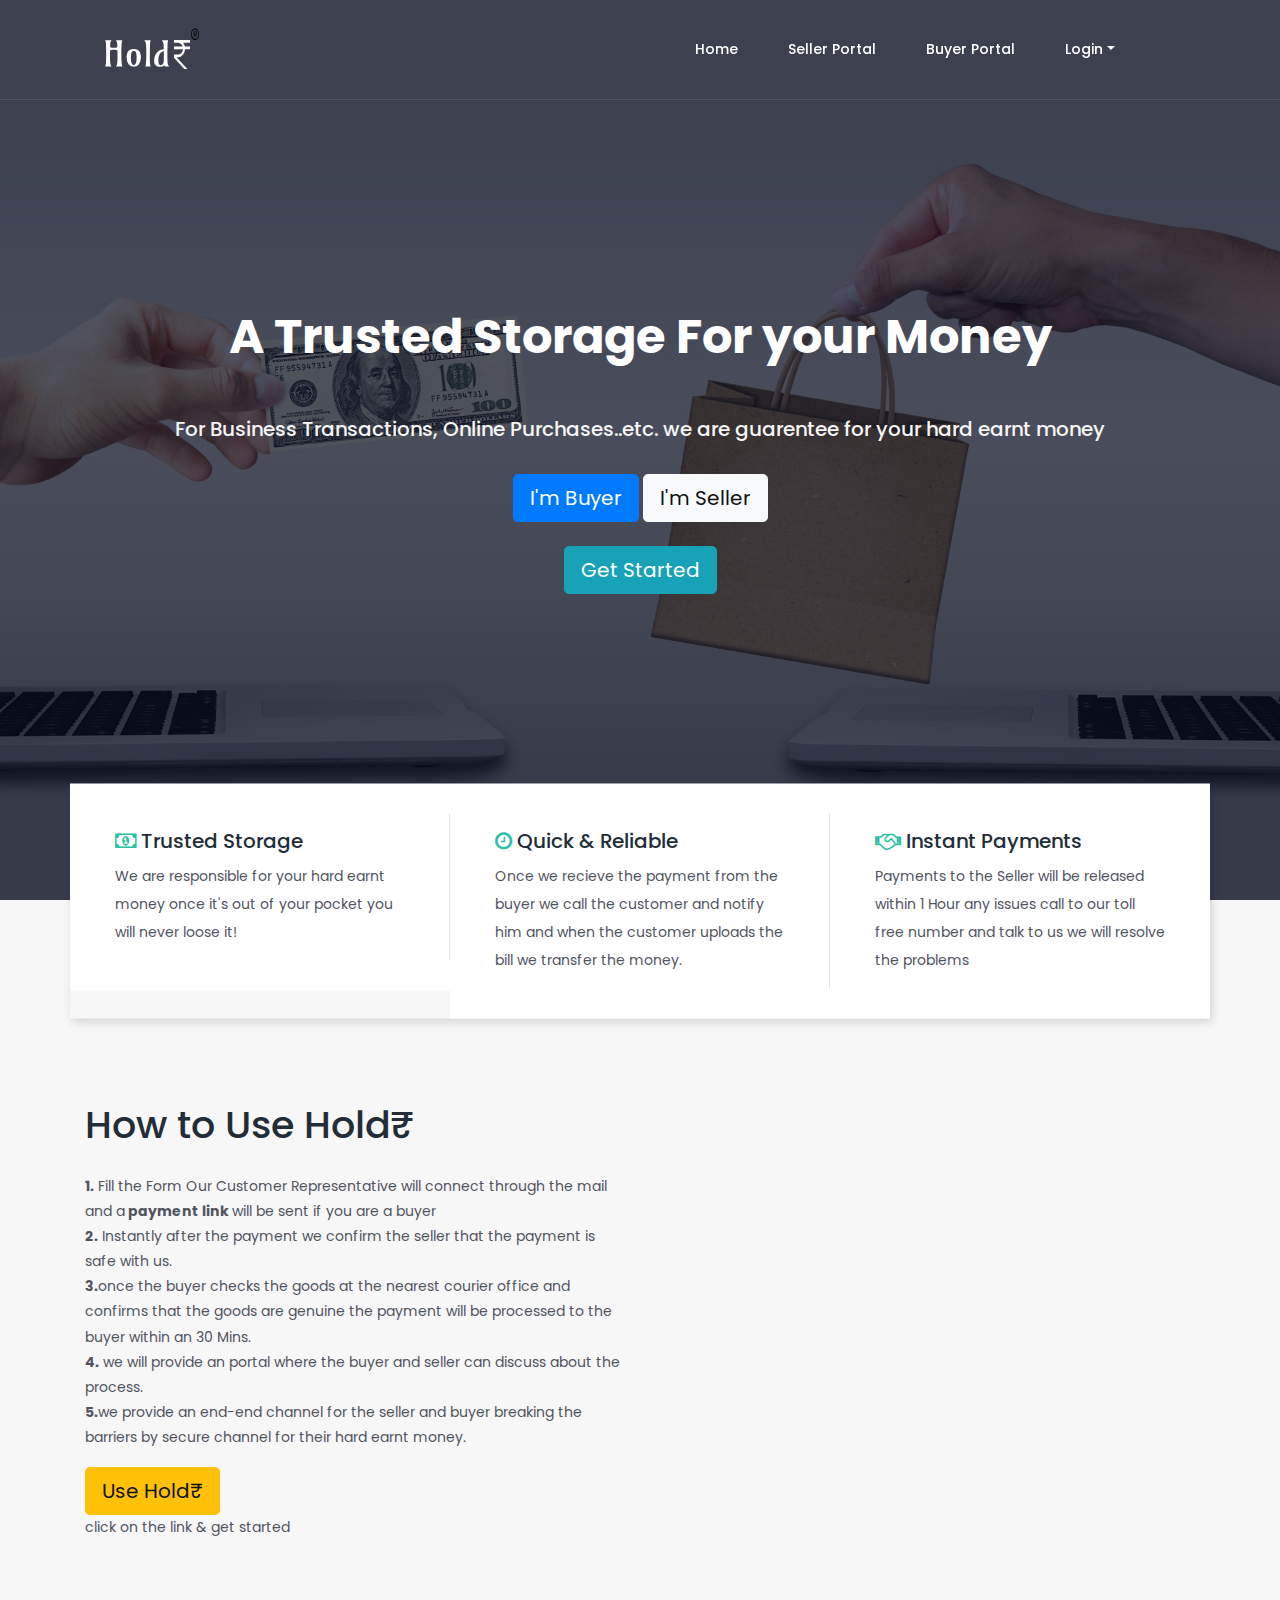
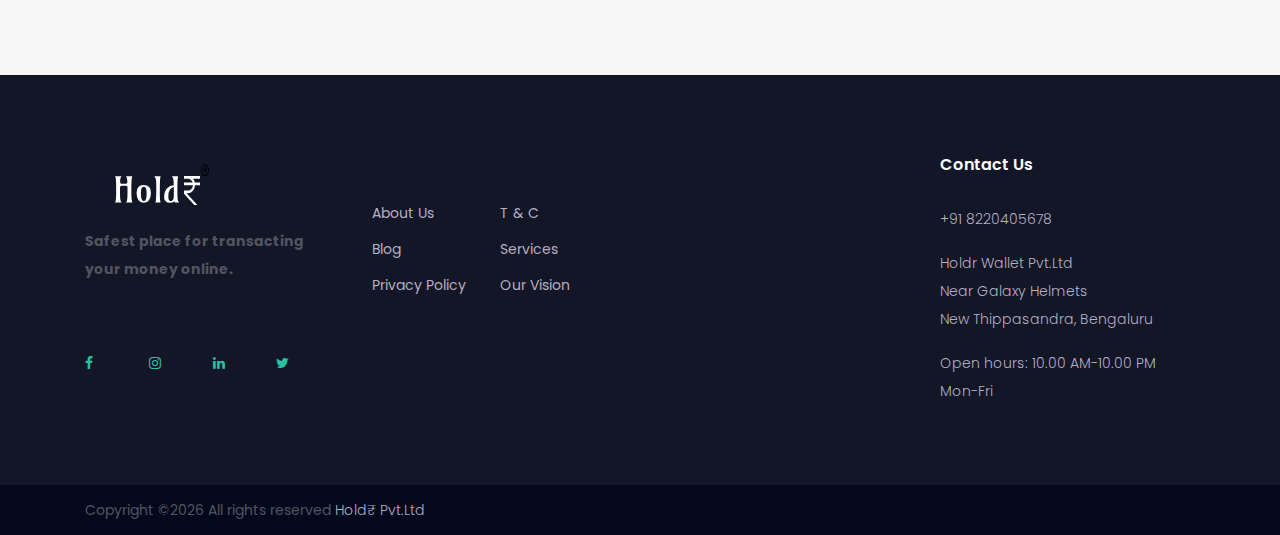
<file: index.html>
<!DOCTYPE html>
<html lang="en">

<head>
    <meta charset="UTF-8">
    <meta name="description" content="">
    <meta https-equiv="X-UA-Compatible" content="IE=edge">
    <meta name="viewport" content="width=device-width, initial-scale=1, shrink-to-fit=no">
    <!-- The above 4 meta tags *must* come first in the head; any other head content must come *after* these tags -->

    <!-- Title -->
    <title>Holdr - Safest Place for Transacting your Money Online</title>

    <!-- Favicon -->
    <link rel="icon" href="#">

    <!-- Core Stylesheet -->
    <link href="style.css" rel="stylesheet">

    <!-- Responsive CSS -->
    <link href="css/responsive/responsive.css" rel="stylesheet">

</head>

<body>
    <!-- Preloader Start -->
    <div id="preloader">
        <div class="loader">
            <span class="inner1"></span>
            <span class="inner2"></span>
            <span class="inner3"></span>
        </div>
    </div>

    <!-- Search Form Area -->
    <div class="fancy-search-form d-flex align-items-center">
        <div class="container-fluid">
            <div class="row">
                <div class="col-12">
                    <!-- Close Btn -->
                    <div class="search-close-btn" id="closeBtn">
                        <i class="ti-close" aria-hidden="true"></i>
                    </div>
                    <!-- Form -->
                    <form action="#" method="get">
                        <input type="search" name="fancySearch" id="search" placeholder="| Enter Your Search...">
                        <input type="submit" class="d-none" value="submit">
                    </form>
                </div>
            </div>
        </div>
    </div>

    <!-- ***** Header Area Start ***** -->
    <header class="header_area" id="header">
        <div class="container-fluid h-100">
            <div class="row h-100">
                <div class="col-12 h-100">
                    <nav class="h-100 navbar navbar-expand-lg align-items-center">
                        <a class="navbar-brand" href="index.html"><img src="img/logot.png"></a>
                        <button class="navbar-toggler" type="button" data-toggle="collapse" data-target="#fancyNav" aria-controls="fancyNav" aria-expanded="false" aria-label="Toggle navigation"><span class="ti-menu"></span></button>
                        <div class="collapse navbar-collapse" id="fancyNav">
                            <ul class="navbar-nav ml-auto">
                                <li class="nav-item active">
                                    <a class="nav-link" href="index.html">Home <span class="sr-only">(current)</span></a>
                                </li>
                                
                                <li class="nav-item">
                                    <a class="nav-link" href="./sellerportal.html">Seller Portal
                                    </a>
                                </li>
                                 <li class="nav-item">
                                    <a class="nav-link" href="./buyerportal.html">Buyer Portal
                                    </a>
                                </li>                                
                                <li class="nav-item dropdown">
                                    <a class="nav-link dropdown-toggle" href="#" id="navbarDropdown" role="button" data-toggle="dropdown" aria-haspopup="true" aria-expanded="false">Login</a>
                                    <div class="dropdown-menu" aria-labelledby="navbarDropdown">
                                        <a class="dropdown-item" href="#">Login</a>
                                        <a class="dropdown-item" href="#">Register</a>
                                    </div>
                                </li>
                                
                                <!--button  type="button" class="btn btn-info btn-sm">Get Started</button>

                            </ul>
                            <!-- Search & Shop Btn Area -->
                            <div class="fancy-search-and-shop-area">
                            </div>
                        </div>
                    </nav>
                </div>
            </div>
        </div>
    </header>
    <!-- ***** Header Area End ***** -->

    <!-- ***** Hero Area Start ***** -->
    <div class="fancy-hero-area bg-img bg-overlay animated-img" style="background-image: url(img/ecommerce-2140604.jpg) ;">
        <div class="container h-100">
            

                        <!-- Video Overview --
                        <div class="video-overview">
                            <a href="https://www.youtube.com/watch?v=f5BBJ4ySgpo" class="video--play--btn"><i class="fa fa-play" aria-hidden="true"></i> Watch The Overview</a>
                        </div> -->
            <div class="row h-100 align-items-center">
                <div class="col-12">
                    <div class="fancy-hero-content text-center">
                      <h2>A Trusted Storage For your Money </h2>
                          <h5 style="color:whitesmoke">For Business Transactions, Online Purchases..etc. we are guarentee for your hard earnt money</h5>
                        <br>
                        <a href="./buyerportal.html" class="btn btn-primary btn-lg">I'm Buyer</a>
                        <a href="./sellerportal.html" class="btn btn-light  btn-lg">I'm Seller</a><br><br>
                        <a href="started.html" class="w3-btn w3-black"><button class="btn btn-info btn-lg">Get Started</button>
</a>



                    </div>
                </div>
            </div>
        </div>
    </div>
    <!-- ***** Hero Area End ***** -->

    <!-- ***** Top Feature Area Start ***** -->
    <div class="fancy-top-features-area bg-gray">
        <div class="container">
            <div class="row">
                <div class="col-12">
                    <div class="fancy-top-features-content">
                        <div class="row no-gutters">
                            <div class="col-12 col-md-4">
                                <div class="single-top-feature">
                                    <h5><i class="fa fa-money" aria-hidden="true"></i> Trusted Storage</h5>
                                    <p>We are responsible for your hard earnt money once it's out of your pocket you will never loose it!</p>
                                </div>
                            </div>
                            <div class="col-12 col-md-4">
                                <div class="single-top-feature">
                                    <h5><i class="fa fa-clock-o" aria-hidden="true"></i> Quick & Reliable</h5>
                                    <p> Once we recieve the payment from the buyer we call the customer and notify him and when the customer uploads the bill we transfer the money.</p>
                                </div>
                            </div>
                            <div class="col-12 col-md-4">
                                <div class="single-top-feature">
                                    <h5><i class="fa fa-handshake-o" aria-hidden="true"></i> Instant Payments</h5>
                                    <p>Payments to the Seller will be released within 1 Hour any issues call to our toll free number and talk to us we will resolve the problems</p>
                                </div>
                            </div>
                        </div>
                    </div>
                </div>
            </div>
        </div>
    </div>
    <!-- ***** Top Feature Area End ***** -->
    

    <!-- ***** About Us Area Start ***** -->
    <section class="fancy-about-us-area bg-gray">
        <div class="container">
            <div class="row">
                <div class="col-12 col-lg-6">
                    <div class="about-us-text">
                        <h2>How to Use Hold₹</h2>
                        <p><b>1.</b>  Fill the Form Our Customer Representative will connect through the mail and a<b> payment link </b>  will be sent if you are a buyer<br>
                       <b>2.</b>  Instantly after the payment we confirm the seller that the payment is safe with us.
                            <br> 
                            <b>3.</b>once the buyer checks the goods at the nearest courier office and confirms that the goods are genuine the payment will be processed to the buyer within an 30 Mins.
                            <br><b>4.</b> we will provide an portal where the buyer and seller can discuss about the process.
                            <br><b>5.</b>we provide an end-end channel for the seller and buyer breaking the barriers by secure channel for their hard earnt money. 
                        </p>
                        <p></p>
                        <a href="started.html" class="btn btn-warning btn-lg">Use Hold₹</a>
                        <p>click on the link & get started</p>
                    </div>
                </div>

                <div class="col-12 col-lg-6">
                    <div class="about-us-thumb wow fadeInUp" data-wow-delay="0.5s">
                        <img src="img/banner.png" alt="">
                    </div>
                </div>
            </div>
        </div>
    </section>
    <!-- ***** About Us Area End ***** -->
    
        <!-- ***** Service Area Start ***** -->
    
 
    <!-- ***** Footer Area Start ***** -->
    <footer class="fancy-footer-area fancy-bg-dark">
        <div class="footer-content section-padding-80-50">
            <div class="container">
                <div class="row">
                    <!-- Footer Widget -->
                    <div class="col-12 col-sm-6 col-lg-3">
                        <img src="img/logot.png" align="left"><br><br><br>
                        <p><b>Safest place for transacting your money online.</b><br></p>
                        <br> 
                        <div class="footer-social-widegt d-flex align-items-center">
                                <a href="#"><i class="fa fa-facebook" aria-hidden="true"></i></a>
                                <a href="https://instagram.com/holdr.xyz/"><i class="fa fa-instagram" aria-hidden="true"></i></a>
                                <a href="#"><i class="fa fa-linkedin" aria-hidden="true"></i></a>
                                <a href="#"><i class="fa fa-twitter" aria-hidden="true"></i></a>
                            </div>
                    </div>
                    
                    
                    
                   
                    <!-- Footer Widget -->
                     <div class="col-12 col-sm-6 col-lg-3">
                        <div class="single-footer-widget">
                            <br><br>
                            <nav>
                                <ul>
                                    <li><a href="#"><i class="fa fa-angle-double-right" aria-hidden="true"></i> About Us</a></li>
                                    <li><a href="#"><i class="fa fa-angle-double-right" aria-hidden="true"></i> T & C</a></li>
                                    <li><a href="#"><i class="fa fa-angle-double-right" aria-hidden="true"></i> Blog</a></li>
                                    <li><a href="#"><i class="fa fa-angle-double-right" aria-hidden="true"></i> Services</a></li>
                                    <li><a href="#"><i class="fa fa-angle-double-right" aria-hidden="true"></i> Privacy Policy </a></li>
                                    <li><a href="#"><i class="fa fa-angle-double-right" aria-hidden="true"></i> Our Vision</a></li>
                                </ul>
                            </nav>
                        </div>
                    </div>
                    
                    
                    
                    <!-- Footer Widget -->
                   
                    <!-- Footer Widget -->
                     <div class="col-12 col-sm-6 col-lg-3">
                         <div class="single-footer-widget">
                             <br><br>
                            <nav>
                               
                            </nav>
                        </div>
                       
                    </div>
                    <div class="col-12 col-sm-6 col-lg-3">
                        <div class="single-footer-widget">
                            <h6>Contact Us</h6>
                            <p>+91 8220405678 <br>
                            </p>
                            <p>Holdr Wallet Pvt.Ltd<br>Near Galaxy Helmets<br> New Thippasandra, Bengaluru</p>
                            <p>Open hours: 10.00 AM-10.00 PM Mon-Fri</p>
                        </div>
                    </div>
                </div>
            </div>
        </div>
        <!-- Footer Copywrite -->
        <div class="footer-copywrite-area">
            <div class="container h-100">
                <div class="row h-100">
                    <div class="col-12 h-100">
                        <div class="copywrite-content h-100 d-flex align-items-center justify-content-between">
                            <!-- Copywrite Text -->
                            <div class="copywrite-text">
                                <p>
Copyright &copy;<script>document.write(new Date().getFullYear());</script> All rights reserved <a href="https://holdr.xyz" target="_blank">Hold₹ Pvt.Ltd</a></p>
                            </div>
                        </div>
                    </div>
                </div>
            </div>
        </div>
    </footer>
    <!-- ***** Footer Area End ***** -->

    <!-- jQuery-2.2.4 js -->
    <script src="js/jquery/jquery-2.2.4.min.js"></script>
    <!-- Popper js -->
    <script src="js/bootstrap/popper.min.js"></script>
    <!-- Bootstrap-4 js -->
    <script src="js/bootstrap/bootstrap.min.js"></script>
    <!-- All Plugins js -->
    <script src="js/others/plugins.js"></script>
    <!-- Active JS -->
    <script src="js/active.js"></script>
</body>
</file>
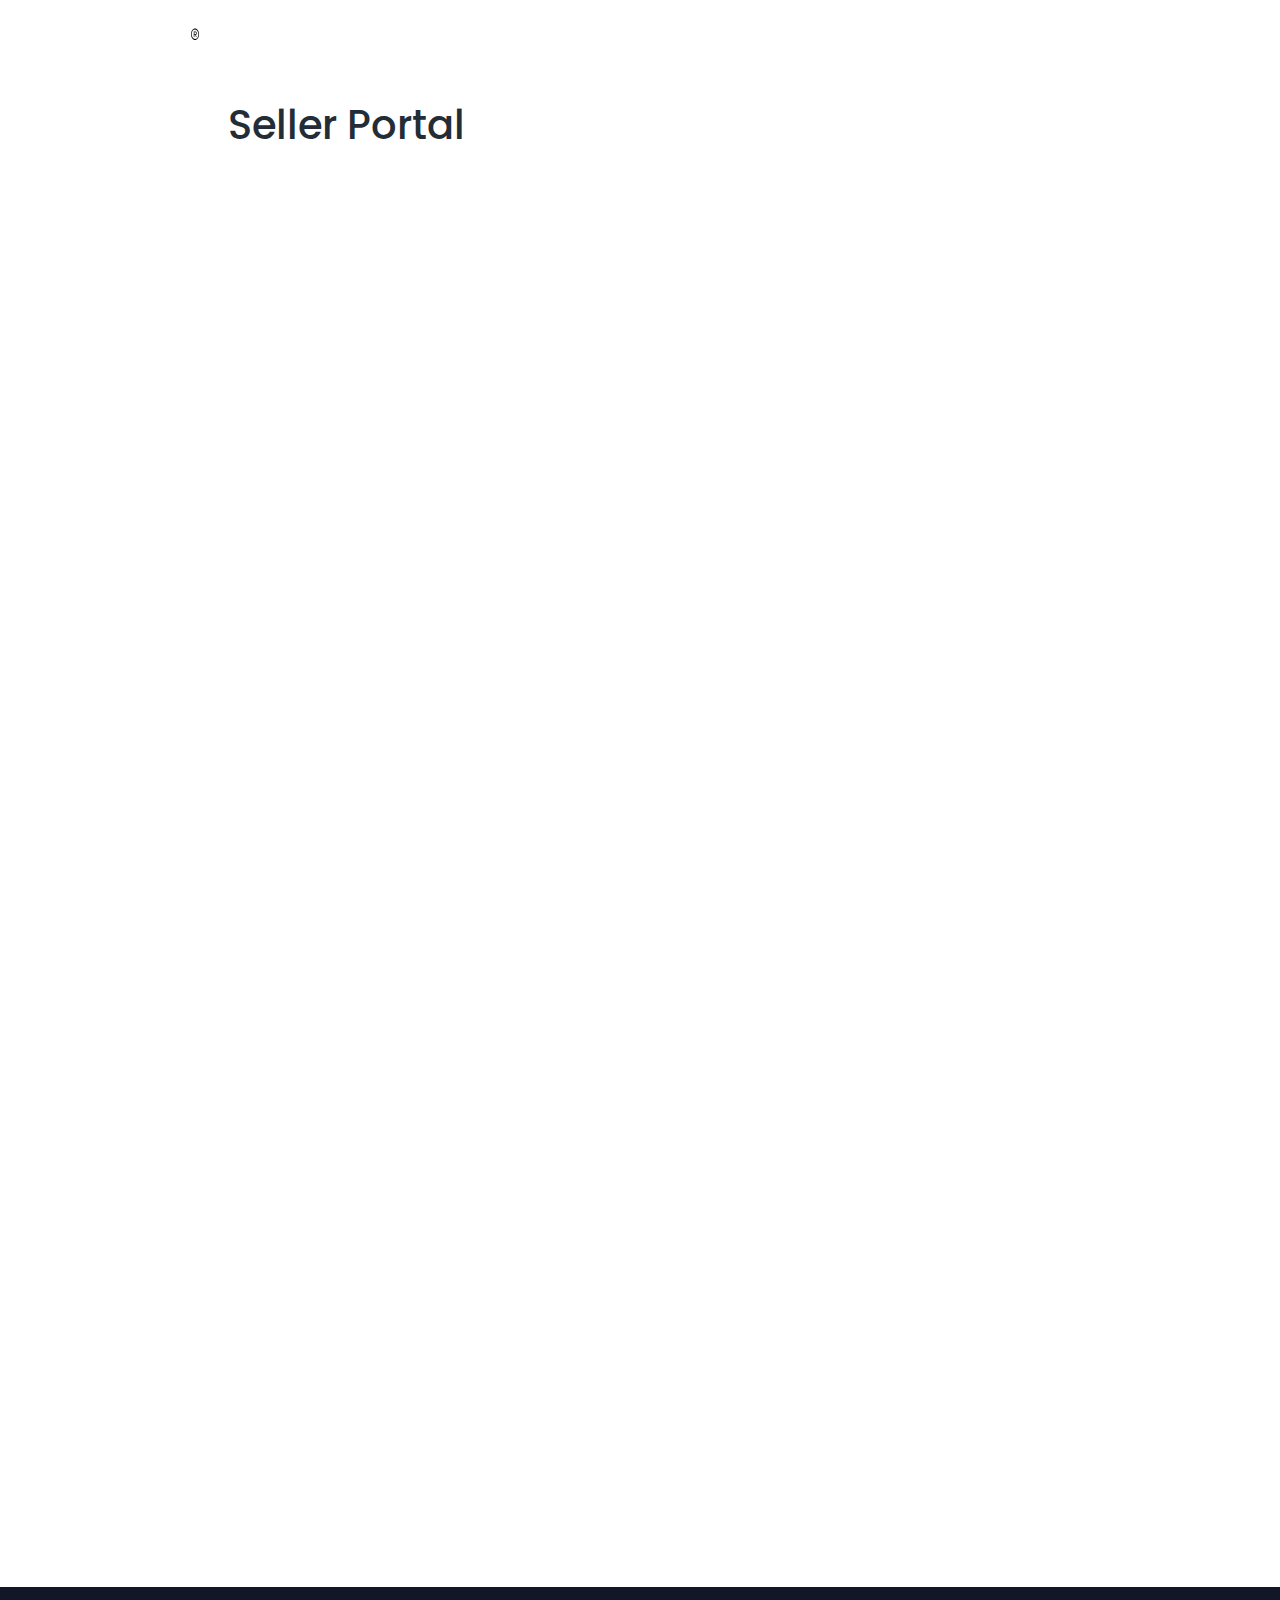
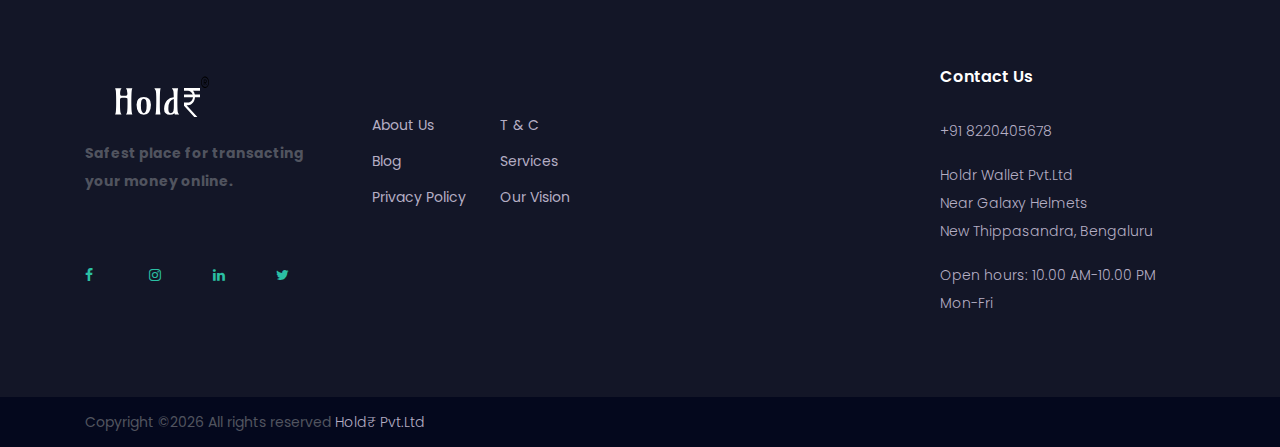
<file: sellerportal.html>
<!DOCTYPE html>
<html lang="en">

<head>
    <meta charset="UTF-8">
    <meta name="description" content="">
    <meta https-equiv="X-UA-Compatible" content="IE=edge">
    <meta name="viewport" content="width=device-width, initial-scale=1, shrink-to-fit=no">
    <!-- The above 4 meta tags *must* come first in the head; any other head content must come *after* these tags -->

    <!-- Title -->
    <title>Holdr - Safest Place for Transacting your Money Online</title>

    <!-- Favicon -->
    <link rel="icon" href="#">

    <!-- Core Stylesheet -->
    <link href="style.css" rel="stylesheet">

    <!-- Responsive CSS -->
    <link href="css/responsive/responsive.css" rel="stylesheet">

</head>

<body>
    <!-- Preloader Start -->
    <div id="preloader">
        <div class="loader">
            <span class="inner1"></span>
            <span class="inner2"></span>
            <span class="inner3"></span>
        </div>
    </div>

    <!-- Search Form Area -->
    <div class="fancy-search-form d-flex align-items-center">
        <div class="container-fluid">
            <div class="row">
                <div class="col-12">
                    <!-- Close Btn -->
                    <div class="search-close-btn" id="closeBtn">
                        <i class="ti-close" aria-hidden="true"></i>
                    </div>
                    <!-- Form -->
                    
                </div>
            </div>
        </div>
    </div>

       <!-- ***** Header Area Start ***** -->
    <header class="header_area" id="header">
        <div class="container-fluid h-100">
            <div class="row h-100">
                <div class="col-12 h-100">
                    <nav class="h-100 navbar navbar-expand-lg align-items-center">
                        <a class="navbar-brand" href="index.html"><img src="img/logot.png"></a>
                        <button class="navbar-toggler" type="button" data-toggle="collapse" data-target="#fancyNav" aria-controls="fancyNav" aria-expanded="false" aria-label="Toggle navigation"><span class="ti-menu"></span></button>
                        <div class="collapse navbar-collapse" id="fancyNav">
                            <ul class="navbar-nav ml-auto">
                                <li class="nav-item active">
                                    <a class="nav-link" href="index.html">Home <span class="sr-only">(current)</span></a>
                                </li>
                                
                                <li class="nav-item">
                                    <a class="nav-link" href="./sellerportal.html">Seller Portal
                                    </a>
                                </li>
                                 <li class="nav-item">
                                    <a class="nav-link" href="./buyerportal.html">Buyer Portal
                                    </a>
                                </li>                                
                                <li class="nav-item dropdown">
                                    <a class="nav-link dropdown-toggle" href="#" id="navbarDropdown" role="button" data-toggle="dropdown" aria-haspopup="true" aria-expanded="false">Login</a>
                                    <div class="dropdown-menu" aria-labelledby="navbarDropdown">
                                        <a class="dropdown-item" href="#">Login</a>
                                        <a class="dropdown-item" href="#">Register</a>
                                    </div>
                                </li>
                                
                                <!--button  type="button" class="btn btn-info btn-sm">Get Started</button>

                            </ul>
                            <!-- Search & Shop Btn Area -->
                            <div class="fancy-search-and-shop-area">
                            </div>
                        </div>
                    </nav>
                </div>
            </div>
        </div>
    </header>
    <!-- ***** Header Area End ***** -->
        
    <!-- ****** Single Blog Area Start ****** -->
    <section class="single_blog_area section-padding-100">
        <div class="container">
            <div class="row justify-content-center">
                <div class="col-12 col-lg-9">
                    <div class="row no-gutters">

                        
                        <div class="col-10 col-sm-11">
                            <div class="single-post">
                                <!-- Post Thumb -->
                                <div class="post-thumb">
                                    <h1>Seller Portal</h1>
                                </div>
                                <!-- Post Content -->
                                <iframe src="https://docs.google.com/forms/d/e/1FAIpQLSe-fQk213RjppIzArLTyjaVBqKngqCPCb_IuMr3JE5KSQMj8A/viewform?embedded=true" width="360" height="1300" frameborder="0" marginheight="0" marginwidth="0">Loading…</iframe>

                            </div>
                        </div>
                    </div>
                </div>  
            </div>
        </div>
    </section>
    <!-- ****** Single Blog Area End ****** -->

     <!-- ***** Footer Area Start ***** -->
    <footer class="fancy-footer-area fancy-bg-dark">
        <div class="footer-content section-padding-80-50">
            <div class="container">
                <div class="row">
                    <!-- Footer Widget -->
                    <div class="col-12 col-sm-6 col-lg-3">
                        <img src="img/logot.png" align="left"><br><br><br>
                        <p><b>Safest place for transacting your money online.</b><br></p>
                        <br> 
                        <div class="footer-social-widegt d-flex align-items-center">
                                <a href="#"><i class="fa fa-facebook" aria-hidden="true"></i></a>
                                <a href="https://instagram.com/holdr.xyz/"><i class="fa fa-instagram" aria-hidden="true"></i></a>
                                <a href="#"><i class="fa fa-linkedin" aria-hidden="true"></i></a>
                                <a href="#"><i class="fa fa-twitter" aria-hidden="true"></i></a>
                            </div>
                    </div>
                    
                    
                    
                   
                    <!-- Footer Widget -->
                     <div class="col-12 col-sm-6 col-lg-3">
                        <div class="single-footer-widget">
                            <br><br>
                            <nav>
                                <ul>
                                    <li><a href="#"><i class="fa fa-angle-double-right" aria-hidden="true"></i> About Us</a></li>
                                    <li><a href="#"><i class="fa fa-angle-double-right" aria-hidden="true"></i> T & C</a></li>
                                    <li><a href="#"><i class="fa fa-angle-double-right" aria-hidden="true"></i> Blog</a></li>
                                    <li><a href="#"><i class="fa fa-angle-double-right" aria-hidden="true"></i> Services</a></li>
                                    <li><a href="#"><i class="fa fa-angle-double-right" aria-hidden="true"></i> Privacy Policy </a></li>
                                    <li><a href="#"><i class="fa fa-angle-double-right" aria-hidden="true"></i> Our Vision</a></li>
                                </ul>
                            </nav>
                        </div>
                    </div>
                    
                    
                    
                    <!-- Footer Widget -->
                   
                    <!-- Footer Widget -->
                     <div class="col-12 col-sm-6 col-lg-3">
                         <div class="single-footer-widget">
                             <br><br>
                            <nav>
                               
                            </nav>
                        </div>
                       
                    </div>
                    <div class="col-12 col-sm-6 col-lg-3">
                        <div class="single-footer-widget">
                            <h6>Contact Us</h6>
                            <p>+91 8220405678 <br>
                            </p>
                            <p>Holdr Wallet Pvt.Ltd<br>Near Galaxy Helmets<br> New Thippasandra, Bengaluru</p>
                            <p>Open hours: 10.00 AM-10.00 PM Mon-Fri</p>
                        </div>
                    </div>
                </div>
            </div>
        </div>
        <!-- Footer Copywrite -->
        <div class="footer-copywrite-area">
            <div class="container h-100">
                <div class="row h-100">
                    <div class="col-12 h-100">
                        <div class="copywrite-content h-100 d-flex align-items-center justify-content-between">
                            <!-- Copywrite Text -->
                            <div class="copywrite-text">
                                <p>
Copyright &copy;<script>document.write(new Date().getFullYear());</script> All rights reserved <a href="https://holdr.xyz" target="_blank">Hold₹ Pvt.Ltd</a></p>
                            </div>
                        </div>
                    </div>
                </div>
            </div>
        </div>
    </footer>
    <!-- ***** Footer Area End ***** -->

    <!-- jQuery-2.2.4 js -->
    <script src="js/jquery/jquery-2.2.4.min.js"></script>
    <!-- Popper js -->
    <script src="js/bootstrap/popper.min.js"></script>
    <!-- Bootstrap-4 js -->
    <script src="js/bootstrap/bootstrap.min.js"></script>
    <!-- All Plugins js -->
    <script src="js/others/plugins.js"></script>
    <!-- Active JS -->
    <script src="js/active.js"></script>
</body>
</file>
<file: style.css>
/* =================================
***** [Core Stylesheet - v1.0] *****
================================= */

/* ----------------------------------------------
:: Template Name: Fancy - Creative Agency Template
:: Template Author: Colorlib
:: Template Author URI: https://colorlib.com
:: Version: v1.0.0
:: Last Updated: 12-08-2017
---------------------------------------------- */

/* ***** [Fonts: Popins + Playfair Display] ***** */

@import url('https://fonts.googleapis.com/css?family=Playfair+Display|Poppins:300,400,500,600,700');

/* ***** Import All CSS ***** */

@import 'css/bootstrap/bootstrap.min.css';
@import 'css/others/animate.css';
@import 'css/others/magnific-popup.css';
@import 'css/others/owl.carousel.min.css';
@import 'css/others/font-awesome.min.css';
@import 'css/others/elegant-font.css';
@import 'css/others/themify-icons.css';

/* --------------------
:: 1.0 Base CSS
-------------------- */

*,
ul,
li {
    margin: 0;
    padding: 0;
}

body {
    font-family: 'Poppins', sans-serif;
    position: relative;
    z-index: auto;
}

h1,
h2,
h3,
h4,
h5,
h6 {
    font-family: 'Poppins', sans-serif;
    font-weight: 500;
    color: #232d37;
    line-height: 1.25;
}

p {
    font-family: 'Poppins', sans-serif;
    color: #51545f;
    font-size: 14px;
    line-height: 2;
    font-weight: 400;
}

img {
    max-width: 100%;
    height: auto;
}

a,
a:hover,
a:focus,
a:active {
    font-family: 'Poppins', sans-serif;
    text-decoration: none;
    -webkit-transition-duration: 600ms;
    transition-duration: 600ms;
    outline: none;
}

li {
    list-style: none;
}

.fancy-table {
    display: table;
    height: 100%;
    left: 0;
    position: relative;
    top: 0;
    width: 100%;
    z-index: 2;
}

.fancy-table-cell {
    display: table-cell;
    vertical-align: middle;
}

.playfair-font {
    font-family: 'Playfair Display', serif;
}

/* Preloader CSS */

#preloader {
    overflow: hidden;
    background: #7450fe;
    background: -webkit-linear-gradient(to right, #7450fe, #21d397);
    background: -webkit-linear-gradient(left, #7450fe, #21d397);
    background: linear-gradient(to right, #7450fe, #21d397);
    height: 100%;
    left: 0;
    position: fixed;
    top: 0;
    width: 100%;
    z-index: 999999;
}

.loader {
    width: 46px;
    position: relative;
    top: 50%;
    left: 50%;
    margin-top: -12px;
    margin-left: -23px;
    z-index: 9;
}

@-webkit-keyframes rotate {
    0% {
        -webkit-transform: translateY(0%);
    }
    30% {
        -webkit-transform: translateY(-0.25em);
    }
    50% {
        -webkit-transform: translateY(0%);
    }
    70% {
        -webkit-transform: translateY(0.25em);
    }
}

.loader .inner1,
.loader .inner2,
.loader .inner3 {
    display: inline-block;
    margin: 0.125em;
    width: 0.5em;
    height: 0.5em;
    border: 1px solid #fff;
    border-radius: 1em;
    background-color: #fff;
    -webkit-transform-origin: 50%;
    -webkit-animation-duration: 0.75s;
    -webkit-animation-name: rotate;
    -webkit-animation-iteration-count: infinite;
    -webkit-animation-timing-function: linear;
}

.loader .inner2 {
    -webkit-animation-delay: 0.1875s;
}

.loader .inner3 {
    -webkit-animation-delay: 0.375s;
}

/* Basic CSS */

.section-padding-120 {
    padding-top: 120px;
    padding-bottom: 120px;
}

.section-padding-120-0 {
    padding-top: 120px;
    padding-bottom: 0;
}

.section-padding-0-120 {
    padding-top: 0;
    padding-bottom: 120px;
}

.section-padding-100 {
    padding-top: 100px;
    padding-bottom: 100px;
}

.section-padding-100-70 {
    padding-top: 100px;
    padding-bottom: 70px;
}

.section-padding-100-0 {
    padding-top: 100px;
    padding-bottom: 0;
}

.section-padding-0-100 {
    padding-top: 0;
    padding-bottom: 100px;
}

.section-padding-200 {
    padding-top: 200px;
    padding-bottom: 200px;
}

.section-padding-200-0 {
    padding-top: 200px;
    padding-bottom: 0;
}

.section-padding-0-200 {
    padding-top: 0;
    padding-bottom: 200px;
}

.section-padding-80 {
    padding-top: 80px;
    padding-bottom: 80px;
}

.section-padding-80-50 {
    padding-top: 80px;
    padding-bottom: 50px;
}

#scrollUp {
    bottom: 10%;
    font-size: 18px;
    right: 5%;
    width: 40px;
    background-color: #5a5c68;
    color: #fff;
    text-align: center;
    height: 40px;
    line-height: 40px;
    border-radius: 2px 0 0 2px;
    border-radius: 50%;
    -webkit-transition-duration: 500ms;
    transition-duration: 500ms;
}

#scrollUp:hover {
    background-color: #7450fe;
}

.section-heading {
    position: relative;
    z-index: 1;
    margin-bottom: 55px;
}

.section-heading h2 {
    margin-bottom: 15px;
    font-size: 38px;
}

.section-heading.heading-white h2,
.section-heading.heading-white p {
    color: #fff;
}

.section-heading-line {
    width: 50px;
    height: 2px;
    background-color: #000;
    margin: 0 auto;
}

.bg-gray {
    background-color: #f7f7f7;
}

.fancy-bg-dark {
    background-color: #131627!important;
}

.bg-img {
    background-position: center center;
    background-size: cover;
}

.bg-overlay {
    position: relative;
    z-index: 1;
}

.bg-overlay:after {
    position: absolute;
    width: 100%;
    height: 100%;
    background-color: rgba(4, 8, 29, 0.7);
    content: '';
    z-index: -1;
    top: 0;
    left: 0;
}

.fancy-btn {
    color: #fff;
    font-size: 13px;
    font-weight: 600;
    text-transform: uppercase;
    line-height: 44px;
    padding: 0 15px;
    width: 160px;
    height: 46px;
    border-left: 2px solid #7450fe;
    border-right: 2px solid #21d397;
    box-sizing: border-box;
    background-position: 0 0, 0 100%;
    background-repeat: no-repeat;
    background-size: 100% 2px;
    background-image: -webkit-linear-gradient(left, #7450fe 0%, #21d397 100%), -webkit-linear-gradient(left, #7450fe 0%, #21d397 100%);
    background-image: linear-gradient(to right, #7450fe 0%, #21d397 100%), linear-gradient(to right, #7450fe 0%, #21d397 100%);
    -webkit-transition-duration: 1000ms;
    transition-duration: 1000ms;
    position: relative;
    z-index: 1;
}

.fancy-btn:after {
    color: #fff;
    -webkit-transition-duration: 500ms;
    transition-duration: 500ms;
    background: #7450fe;
    background: -webkit-linear-gradient(to right, #7450fe, #21d397);
    background: -webkit-linear-gradient(left, #7450fe, #21d397);
    background: linear-gradient(to right, #7450fe, #21d397);
    content: '';
    position: absolute;
    width: 100%;
    height: 100%;
    top: 0;
    left: 0;
    z-index: -1;
    border-radius: 2px;
    opacity: 0;
    -ms-filter: "progid:DXImageTransform.Microsoft.Alpha(Opacity=0)"
}

.fancy-btn:hover:after,
.fancy-btn.fancy-active:after {
    opacity: 1;
    -ms-filter: "progid:DXImageTransform.Microsoft.Alpha(Opacity=100)"
}

.fancy-btn.fancy-dark {
    color: #232d37;
}

.fancy-btn:hover,
.fancy-btn.fancy-dark:hover {
    color: #fff;
}

/* Header Area CSS */

#header-sticky-wrapper {
    position: absolute;
    width: 100%;
}

.header_area {
    background-color: transparent;
    position: fixed;
    width: 100%;
    z-index: 90;
    height: 100px;
    top: 0;
    left: 0;
    padding: 0 60px;
    border-bottom: 1px solid rgba(255, 255, 255, 0.1);
    -webkit-transition-duration: 500ms;
    transition-duration: 500ms;
}

.is-sticky .header_area {
    background-color: rgba(4, 8, 29, 0.85);
    position: fixed;
    width: 100%;
    z-index: 1000;
    top: 0;
    left: 0;
    border-bottom: 1px solid transparent;
}

.header_area .navbar-brand {
    padding: 0;
    margin-right: 0;
    font-size: 30px;
    color: #fff;
    font-weight: 700;
}

.header_area .navbar {
    padding: 0;
}

.navbar-expand-lg .navbar-nav .nav-link {
    padding-right: 25px;
    padding-left: 25px;
    color: #fff;
    font-size: 14px;
    font-weight: 500;
}

.fancy-search-and-shop-area {
    margin-left: 65px;
}

.fancy-search-and-shop-area > a {
    font-size: 16px;
    color: #fff;
}

.fancy-search-and-shop-area > a:first-child {
    margin-right: 30px;
}

.fancy-search-form {
    width: 100%;
    background-color: #fff;
    height: 100px;
    position: fixed;
    top: -130px;
    left: 0;
    padding: 0 65px;
    -webkit-transition-duration: 600ms;
    transition-duration: 600ms;
    box-shadow: 2px 3px 10px rgba(0, 0, 0, 0.1);
}

.search-form-on .fancy-search-form {
    top: 0;
    z-index: 2000;
}

.fancy-search-form form input {
    width: 100%;
    font-size: 36px;
    color: #b5aec4;
    background-color: transparent;
    border: none;
}

.search-close-btn {
    color: #2bc0a4;
    font-size: 30px;
    top: 8px;
    position: absolute;
    right: 0;
    width: 40px;
    height: 40px;
    text-align: center;
    cursor: pointer;
    z-index: 1;
}

/* hero area css */

.fancy-hero-area {
    position: relative;
    z-index: 10;
    width: 100%;
    height: 900px;
}

.video-overview > a {
    color: #fff;
    position: relative;
    z-index: 1;
    font-size: 12px;
    text-transform: uppercase;
    margin-bottom: 60px;
    display: inline-block;
}

.video-overview > a:after {
    background-color: #fff;
    width: calc(100% - 45px);
    right: -1px;
    bottom: 0;
    position: absolute;
    z-index: -1;
    content: '';
    height: 2px;
}

.video-overview > a > i {
    width: 30px;
    height: 30px;
    text-align: center;
    background-color: #fff;
    line-height: 30px;
    margin-right: 15px;
    border-radius: 50%;
    color: #2bc0a4;
}

.fancy-hero-content h2 {
    font-size: 48px;
    color: #fff;
    font-weight: 700;
    margin-bottom: 50px;
}

.animated-img {
    -webkit-animation: animated-image 20s ease infinite;
    animation: animated-image 20s ease infinite;
}

@-webkit-keyframes animated-image {
    0% {
        background-position: 0% 50%;
    }
    50% {
        background-position: 100% 20%;
    }
    100% {
        background-position: 0% 50%;
    }
}

@keyframes animated-image {
    0% {
        background-position: 0% 50%;
    }
    50% {
        background-position: 100% 20%;
    }
    100% {
        background-position: 0% 50%;
    }
}

/* Top Features Area CSS */

.fancy-top-features-area {
    position: relative;
    z-index: 99;
}

.fancy-top-features-content {
    position: absolute;
    width: 100%;
    z-index: 99;
    bottom: 50%;
    -webkit-transform: translateY(50%);
    transform: translateY(50%);
    left: 0;
    box-shadow: 2px 3px 10px rgba(0, 0, 0, 0.15);
    border-radius: 2px;
}

.single-top-feature {
    padding: 45px;
    background-color: #fff;
    position: relative;
    z-index: 1;
}

.single-top-feature:after {
    width: 1px;
    height: calc(100% - 60px);
    position: absolute;
    top: 30px;
    right: 0;
    content: '';
    background-color: #e5e5e5;
}

.fancy-top-features-content .col-12:last-child .single-top-feature:after {
    display: none;
}

.single-top-feature p {
    margin-bottom: 0;
}

.single-top-feature h5 i {
    color: #2bc0a4;
}

/* About Us Area CSS */

.fancy-about-us-area {
    padding-top: 200px;
    padding-bottom: 100px;
}

.about-us-text > h2 {
    font-size: 38px;
    margin-bottom: 25px;
}

.about-us-text > p {
    line-height: 1.8
}

.about-us-text > p:last-of-type {
    margin-bottom: 35px;
}

.about-us-thumb > img {
    border-radius: 5px;
}

/* Skills Area CSS */

.fancy-skills-area {
    position: relative;
    z-index: 2;
}

.skills-side-thumb {
    position: absolute;
    top: 50%;
    z-index: 99;
    left: 0;
    width: calc(50% - 15px);
    -webkit-transform: translateY(-50%);
    transform: translateY(-50%);
}

.barfiller {
    background: #e5e5e5;
    border: none;
    border-radius: 0;
    box-shadow: none;
    height: 8px;
    position: relative;
    width: 100%;
}

.barfiller .fill {
    display: block;
    position: relative;
    height: 100%;
    background: #7450fe;
    background: -webkit-linear-gradient(to right, #7450fe, #21d397);
    background: -webkit-linear-gradient(left, #7450fe, #21d397);
    background: linear-gradient(to right, #7450fe, #21d397);
    z-index: 1;
}

.barfiller .tipWrap {
    display: none;
}

.barfiller .tip {
    margin-top: -22px;
    font-size: 14px;
    color: #232d37;
    left: 0px;
    position: absolute;
    z-index: 2;
    background: transparent;
    font-weight: 600;
}

.barfiller .tip:after {
    display: none;
}

.single_progress_bar {
    margin-bottom: 35px;
}

.single_progress_bar:last-child {
    margin-bottom: 60px;
}

.single_progress_bar h6 {
    font-size: 14px;
    margin-bottom: 5px;
}

/* Service Area CSS */

.single-service-area {
    position: relative;
    z-index: 1;
    margin-bottom: 30px;
}

.single-service-area i {
    font-size: 40px;
    background: #7450fe;
    background: -webkit-linear-gradient(to right, #7450fe, #21d397);
    background: -webkit-linear-gradient(left, #7450fe, #21d397);
    background: linear-gradient(to right, #7450fe, #21d397);
    -webkit-background-clip: text;
    -webkit-text-fill-color: transparent;
    -webkit-transition-duration: 500ms;
    transition-duration: 500ms;
}

.single-service-area h5 {
    margin: 20px 0;
    color: #fff;
}

.single-service-area p {
    margin-bottom: 0;
    color: #fff;
}

.single-service-area:hover i {
    -webkit-transform: scale(1.2);
    transform: scale(1.2)
}

/* Testimonials Area CSS */

.testimonials-slides {
    position: relative;
    z-index: 1;
}

.testimonial-thumbnail {
    width: 170px;
    height: 170px;
    margin-right: 70px;
    -webkit-box-flex: 0;
    -ms-flex: 0 0 170px;
    flex: 0 0 170px;
    border-radius: 50%;
    background-color: #fff;
    box-shadow: 0 1px 5px rgba(0, 0, 0, 0.15);
    margin-left: 5px;
}

.testimonial-thumbnail img {
    border-radius: 50%;
    width: 100%;
    height: 100%;
}

.testimonilas-content span.quote {
    font-size: 120px;
    line-height: 1;
    background: #7450fe;
    background: -webkit-linear-gradient(to right, #7450fe, #21d397);
    background: -webkit-linear-gradient(left, #7450fe, #21d397);
    background: linear-gradient(to right, #7450fe, #21d397);
    -webkit-background-clip: text;
    -webkit-text-fill-color: transparent;
}

.testimonilas-content h5 {
    color: #51545f;
    font-size: 18px;
    line-height: 30px;
    margin-top: -30px;
    margin-bottom: 0;
}

.testimonilas-content h6 {
    margin-top: 15px;
}

.testimonilas-content h6 span {
    font-size: 14px;
    color: #b5aec4;
}

.testimonials-slides .owl-prev,
.testimonials-slides .owl-next {
    width: 30px;
    height: 50px;
    line-height: 50px;
    text-align: center;
    font-size: 30px;
    position: absolute;
    top: 50%;
    margin-top: -25px;
    left: -4%;
    color: #c2c1ca;
    z-index: 9;
}

.testimonials-slides .owl-next {
    left: auto;
    right: -4%;
}

/* CTA Area CSS */

.cta-content h2 {
    font-size: 40px;
    color: #fff;
    margin-bottom: 10px;
}

.cta-content p {
    color: #fff;
    margin-bottom: 30px;
}

/* Blog Area CSS */

.single-blog-area {
    border: 1px solid #ebebeb;
    margin-bottom: 30px;
    position: relative;
    z-index: 1;
    -webkit-transition-duration: 500ms;
    transition-duration: 500ms;
}

.single-blog-area:hover {
    background-color: #fff;
    box-shadow: 2px 8px 40px rgba(0, 0, 0, 0.1)
}

.blog-content {
    padding: 30px;
}

.blog-content h5 a {
    font-size: 18px;
    color: #232d37;
}

.blog-content > a {
    display: block;
    font-size: 14px;
    text-transform: capitalize;
    color: #2bc0a4;
    text-decoration: underline;
    font-weight: 400;
}

.blog-content > a:hover {
    color: #7450fe;
}

/* Footer Area CSS */

.single-footer-widget {
    margin-bottom: 30px;
}

.single-footer-widget h6 {
    color: #fff;
    margin-bottom: 30px;
    font-weight: 600;
}

.single-footer-widget > p {
    color: #b5aec4;
    font-weight: 300;
}

.single-footer-widget form {
    position: relative;
    z-index: 1;
}

.single-footer-widget form > input {
    width: 100%;
    height: 40px;
    padding: 0 15px;
    color: #b5aec4;
    border: none;
    background-color: #2b2e3d;
    border-radius: 2px;
    font-size: 12px;
}

.single-footer-widget form > button {
    padding: 5px 15px;
    border: none;
    position: absolute;
    top: 0;
    right: 0;
    font-size: 13px;
    z-index: 5;
    height: 40px;
    color: #fff;
    text-transform: uppercase;
    font-weight: 600;
    background: #7450fe;
    background: -webkit-linear-gradient(to right, #7450fe, #21d397);
    background: -webkit-linear-gradient(left, #7450fe, #21d397);
    background: linear-gradient(to right, #7450fe, #21d397);
}

.footer-social-widegt {
    margin-top: 30px;
}

.footer-social-widegt > a {
    color: #2bc0a4;
    font-size: 14px;
    -webkit-box-flex: 1;
    -ms-flex: 1;
    flex: 1;
}

.footer-social-widegt > a:hover {
    color: #7450fe;
}

.single-tweet a {
    color: #b5aec4;
    font-size: 14px;
    font-weight: 400;
    display: block;
    line-height: 1.9;
}

.single-tweet a > i {
    color: #2bc0a4;
}

.single-tweet span {
    font-size: 12px;
    color: #b5aec4;
}

.single-footer-widget ul li {
    display: inline-block;
    width: 50%;
    float: left;
    overflow: hidden
}

.single-footer-widget ul li a {
    font-size: 14px;
    color: #b5aec4;
    font-weight: 400;
    margin-bottom: 15px;
    display: block;
    margin-left: -10px;
}

.single-footer-widget ul li a:hover {
    margin-left: 5px;
    color: #2bc0a4;
}

.footer-copywrite-area {
    background-color: #04081d;
    height: 50px;
}

.copywrite-text p {
    margin: 0;
}

.copywrite-text p > a {
    font-weight: 300;
    color: #b5aec4;
}

.footer-nav ul li {
    display: inline-block;
    float: left;
}

.footer-nav ul li a {
    font-size: 14px;
    font-weight: 400;
    color: #b5aec4;
    display: block;
    padding: 0 20px;
}

/* Breadcumb Area CSS */

.fancy-breadcumb-area {
    width: 100%;
    height: 400px;
    position: relative;
    z-index: 1;
}

.breadcumb-content {
    padding-top: 100px;
}

.breadcumb-content h2 {
    color: #fff;
    font-size: 48px;
}

.breadcumb-content p {
    color: #fff;
    font-size: 18px;
    margin-bottom: 0;
}

/* Google Map */

#googleMap {
    width: 100%;
    height: 525px;
    box-shadow: 0 15px 25px rgba(0, 0, 0, 0.1);
    margin-bottom: 70px;
}

.follow-us-area {
    margin-top: 40px;
}

.follow-us-area h2 {
    margin-bottom: 25px;
}

.follow-us-area > a {
    width: 40px;
    height: 40px;
    display: inline-block;
    background-color: #ddd;
    text-align: center;
    line-height: 40px;
    border-radius: 50%;
    color: #fff;
    margin-right: 10px;
}

.contact-details-area > p {
    font-size: 16px;
}

.follow-us-area > a.facebook {
    background-color: #3a61c9;
}

.follow-us-area > a.twitter {
    background-color: #41a1f6;
}

.follow-us-area > a.google-plus {
    background-color: #fb4343;
}

.follow-us-area > a.instagram {
    background-color: #8f6247;
}

.contact-form .form-control {
    width: 100%;
    height: 50px;
    border-radius: 2px;
    color: #b5aec4;
    border: 1px solid #ebebeb;
}

.contact-form .form-control:focus {
    border: 1px solid #7f7f7f;
}

.contact-form textarea.form-control {
    height: 80px;
}

.breadcrumb {
    margin-bottom: 0;
    padding: 0;
    background-color: transparent;
    text-align: center;
}

.breadcrumb li a {
    color: #fff;
}

/* Blog Page CSS */

.single-post-share-info > a {
    width: 30px;
    height: 30px;
    display: block;
    margin-bottom: 20px;
    text-align: center;
    background-color: #ddd;
    line-height: 30px;
    border-radius: 50%;
    font-size: 14px;
    color: #fff;
}

.single-post-share-info > a.facebook {
    background-color: #4c65a8;
}

.single-post-share-info > a.twitter {
    background-color: #4c65a8;
}

.single-post-share-info > a.googleplus {
    background-color: #f43535;
}

.single-post-share-info > a.instagram {
    background-color: #8f6247;
}

.single-post-share-info > a.pinterest {
    background-color: #f0c605;
}

.post-thumb {
    margin-bottom: 30px;
}

.post-content > p {
    font-size: 16px;
}

.fancy-blockquote {
    width: 100%;
    margin-bottom: 30px;
    position: relative;
    z-index: 1;
    padding-left: 70px;
}

.fancy-blockquote span.quote {
    font-size: 100px;
    position: absolute;
    line-height: 1;
    top: -15px;
    left: 0;
    color: #2bc0a4
}

.fancy-blockquote h5 {
    line-height: 1.5;
    font-size: 18px;
    font-weight: 400;
}

.fancy-blockquote h6 {
    font-weight: 400;
}

.fancy-blockquote h6 span {
    color: #b5aec4;
    font-size: 14px;
}

.single-widget-area .widget-title h5 {
    font-size: 22px;
    margin-bottom: 25px;
}

.post-contents {
    border-bottom: 1px solid #ebebeb;
    padding-bottom: 10px;
    margin-bottom: 15px;
    display: block;
}

.post-contents a h6 {
    line-height: 1.5;
}

.post-contents > a.post-date {
    font-size: 14px;
    color: #b5aec4;
}

.categories-widget ul > li > a {
    color: #1e1e27;
    font-weight: 400;
    display: -webkit-box;
    display: -ms-flexbox;
    display: flex;
    -webkit-box-align: center;
    -ms-flex-align: center;
    align-items: center;
}

.categories-widget ul > li > a > i {
    font-size: 8px;
    color: #2bc0a4;
    margin-right: 10px;
}

.tags-widget > a {
    background-color: #ebebeb;
    padding: 10px 15px 7px;
    display: inline-block;
    font-size: 12px;
    color: #51545f;
    text-transform: uppercase;
    margin-bottom: 5px;
    line-height: 1;
}

.tags-widget > a:hover {
    background-color: #7450fe;
    color: #fff;
}
</file>
<file: css/responsive/responsive.css>
@media (min-width: 992px) and (max-width: 1199px) {
    .navbar-expand-lg .navbar-nav .nav-link {
        padding-right: 15px;
        padding-left: 15px;
    }
    .testimonials-slides .owl-prev {
        left: -3%;
    }

    .testimonials-slides .owl-next {
        right: -3%;
    }
    .fancy-skills-area {
        padding: 100px;
    }
    .breadcumb-content h2 {
        font-size: 40px;
    }
}

@media (min-width: 768px) and (max-width: 991px) {
    .header_area {
        height: 70px;
        padding: 0 30px;
    }
    .navbar-toggler {
        border: 2px solid #fff;
        margin: 18px 0;
    }
    .navbar-toggler span {
        color: #fff;
    }
    #fancyNav {
        background: #7450fe;
        background: -webkit-linear-gradient(to right, #7450fe, #21d397);
        background: -webkit-linear-gradient(left, #7450fe, #21d397);
        background: linear-gradient(to right, #7450fe, #21d397);
        padding: 15px;
        border-radius: 0 0 3px 3px;
        margin-top: -2px;
    }
    .fancy-search-form form input {
        font-size: 30px;
    }
    .search-close-btn {
        top: 4px;
    }
    .fancy-hero-content h2 {
        font-size: 36px;
    }
    .fancy-hero-area {
        height: 800px;
    }
    .about-us-thumb {
        margin-top: 50px;
    }
    .fancy-skills-area {
        padding: 100px 0;
    }
    .section-heading h2 {
        font-size: 30px;
    }
    .testimonials-slides .owl-prev {
        left: -2%;
    }
    .testimonials-slides .owl-next {
        right: -2%;
    }
    .footer-nav ul li a {
        padding: 0 5px;
    }
    .breadcumb-content h2 {
        font-size: 36px;
    }
    .blog-sidebar {
        margin-top: 100px;
    }
}

@media (min-width: 320px) and (max-width: 767px) {
    .header_area {
        height: 70px;
        padding: 0 15px;
    }
    .navbar-toggler {
        border: 2px solid #fff;
        margin: 18px 0;
    }
    .navbar-toggler span {
        color: #fff;
    }
    #fancyNav {
        background: #7450fe;
        background: -webkit-linear-gradient(to right, #7450fe, #21d397);
        background: -webkit-linear-gradient(left, #7450fe, #21d397);
        background: linear-gradient(to right, #80797c, #302c30);
        padding: 15px 0;
        border-radius: 0 0 3px 3px;
        margin-top: -2px;
    }
    .fancy-hero-content h2 {
        font-size: 24px;
        margin-bottom: 30px;
    }
    .single-top-feature {
        padding: 15px;
    }
    .fancy-btn {
        width: 140px;
    }
    .fancy-top-features-content {
        position: relative;
        bottom: -100px;
        -webkit-transform: translateY(0%);
                transform: translateY(0%);
    }
    .about-us-text > h2 {
        font-size: 24px;
    }
    .about-us-thumb {
        margin-top: 50px;
    }
    .fancy-hero-area {
        height: 600px;
    }
    .fancy-skills-area {
        padding: 100px 0;
    }
    .skills-side-thumb {
        position: relative;
        width: calc(100% - 15px);
        -webkit-transform: translateY(0%);
                transform: translateY(0%);
        margin-bottom: 50px;
    }
    .footer-copywrite-area {
        height: 100px;
    }
    .copywrite-text p {
        font-size: 12px;
        text-align: center;
        margin-right: 30px;
    }
    .footer-nav ul li a {
        font-size: 12px;
        text-align: center;
        padding: 0 10px 0 0;
    }
    .testimonials-slides .owl-prev {
        left: -2%;
    }
    .testimonials-slides .owl-next {
        right: -2%;
    }
    .contact-form-area {
        margin-top: 100px;
    }
    .breadcumb-content h2 {
        font-size: 24px;
    }
    .blog-sidebar {
        margin-top: 100px;
    }
}
</file>
